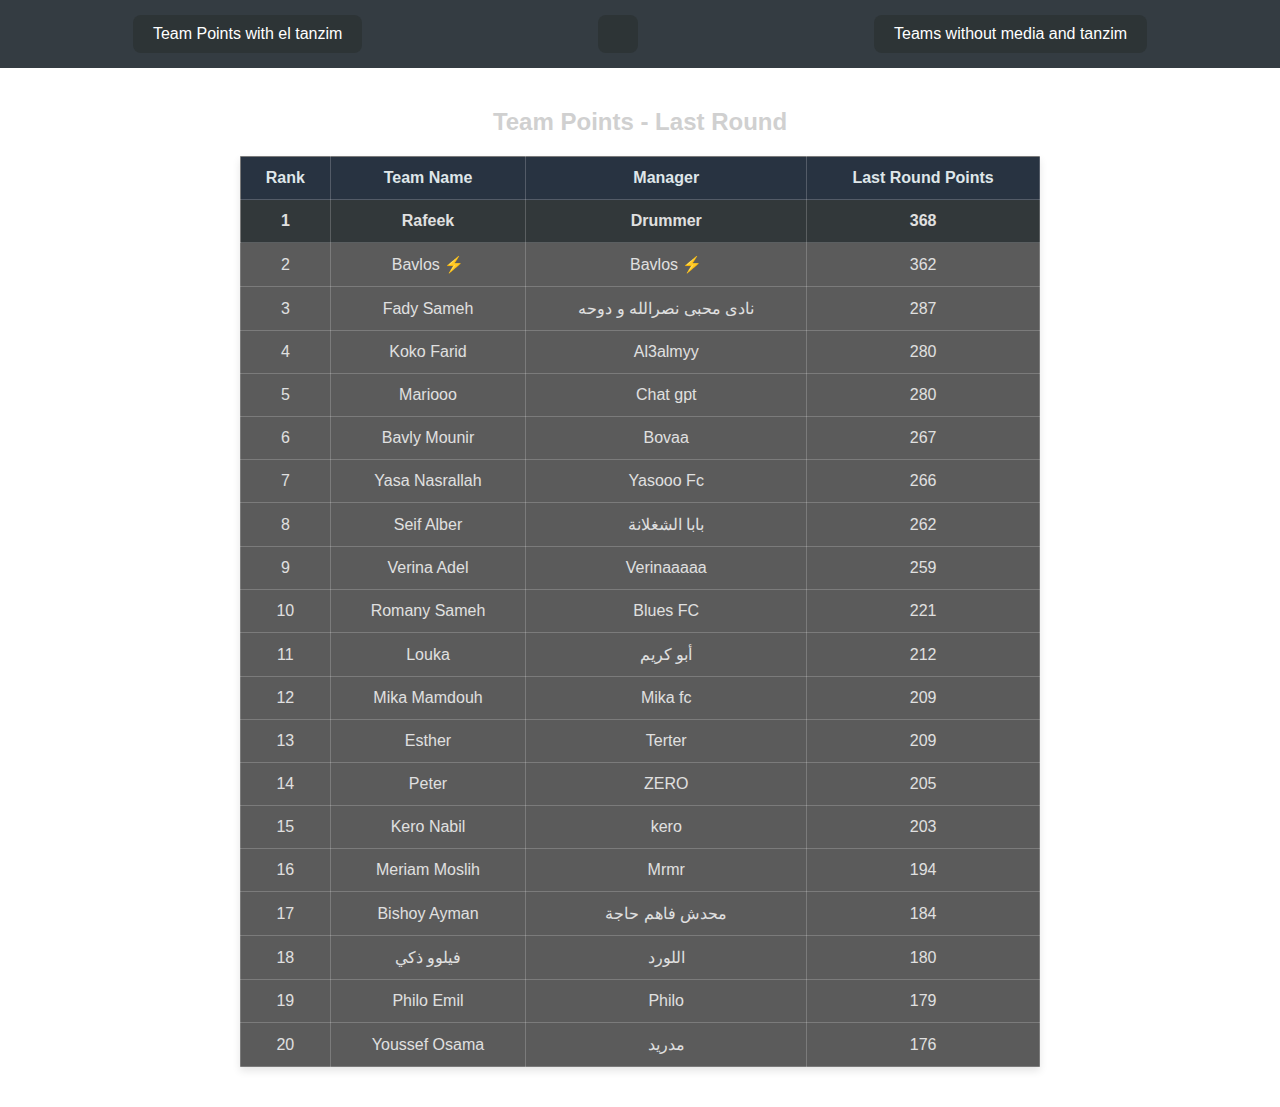
<file: index.html>
<!DOCTYPE html>
<html lang="en">
<head>
    <meta charset="UTF-8">
    <meta http-equiv="X-UA-Compatible" content="IE=edge">
    <meta name="viewport" content="width=device-width, initial-scale=1.0">
    <title>Fantasy League Dashboard</title>
     
    <link rel="stylesheet" href="style.css">
</head>
<body>
    <header>
        <nav>
            <button onclick="showSection('fantasy-teams')">Team Points with el tanzim</button>
            <button onclick="showSection('top-players')"></button>
            <button onclick="showSection('all-teams')"> Teams without media and tanzim</button>
        </nav>
    </header>
    <main>
        <!-- Fantasy Teams Section -->
        <section id="fantasy-teams" class="section active">
            <h2>Team Points - Last Round</h2>
            <table>
                <thead>
                    <tr>
                        <th>Rank</th>
                        <th>Team Name</th>
                        <th>Manager</th>
                        <th>Last Round Points</th>
                    </tr>
                </thead>
                        <tbody>
            <tr><td>1</td><td>Rafeek</td><td>Drummer</td><td>368</td></tr>
            <tr><td>2</td><td>Bavlos ⚡</td><td>Bavlos ⚡</td><td>362</td></tr>
            <tr><td>3</td><td>Fady Sameh</td><td>نادى محبى نصرالله و دوحه</td><td>287</td></tr>
            <tr><td>4</td><td>Koko Farid</td><td>Al3almyy</td><td>280</td></tr>
            <tr><td>5</td><td>Mariooo</td><td>Chat gpt</td><td>280</td></tr>
            <tr><td>6</td><td>Bavly Mounir</td><td>Bovaa</td><td>267</td></tr>
            <tr><td>7</td><td>Yasa Nasrallah</td><td>Yasooo Fc</td><td>266</td></tr>
            <tr><td>8</td><td>Seif Alber</td><td>بابا الشغلانة</td><td>262</td></tr>
            <tr><td>9</td><td>Verina Adel</td><td>Verinaaaaa</td><td>259</td></tr>
            <tr><td>10</td><td>Romany Sameh</td><td>Blues FC</td><td>221</td></tr>
            <tr><td>11</td><td>Louka</td><td>أبو كريم</td><td>212</td></tr>
            <tr><td>12</td><td>Mika Mamdouh</td><td>Mika fc</td><td>209</td></tr>
            <tr><td>13</td><td>Esther</td><td>Terter</td><td>209</td></tr>
            <tr><td>14</td><td>Peter</td><td>ZERO</td><td>205</td></tr>
            <tr><td>15</td><td>Kero Nabil</td><td>kero</td><td>203</td></tr>
            <tr><td>16</td><td>Meriam Moslih</td><td>Mrmr</td><td>194</td></tr>
            <tr><td>17</td><td>Bishoy Ayman</td><td>محدش فاهم حاجة</td><td>184</td></tr>
            <tr><td>18</td><td>فيلوو ذكي</td><td>اللورد</td><td>180</td></tr>
            <tr><td>19</td><td>Philo Emil</td><td>Philo</td><td>179</td></tr>
            <tr><td>20</td><td>Youssef Osama</td><td>مدريد</td><td>176</td></tr>
        </tbody>
            </table>
        </section>

          <!-- All Teams Section -->
        <section id="all-teams" class="section">
            <h2>All Teams Ranked by Total Points</h2>
            <table>
                <thead>
                    <tr>
                        <th>Rank</th>
                        <th>Player Name</th>
                        <th>Team Name</th>
                        <th>Total Points</th>
                    </tr>
                </thead>
                       <tbody>
                        <tr><td>1</td><td>Koko Farid</td><td>Al3almyy</td><td>280</td></tr>
            <tr><td>2</td><td>Verina Adel</td><td>Verinaaaaa</td><td>259</td></tr>
            <tr><td>3</td><td>Romany Sameh</td><td>Blues FC</td><td>221</td></tr>
            <tr><td>4</td><td>Louka</td><td>أبو كريم</td><td>212</td></tr>
            <tr><td>5</td><td>Mika Mamdouh</td><td>Mika fc</td><td>209</td></tr>
            <tr><td>6</td><td>Esther</td><td>Terter</td><td>209</td></tr>
            <tr><td>7</td><td>Kero Nabil</td><td>kero</td><td>203</td></tr>
            <tr><td>8</td><td>Meriam Moslih</td><td>Mrmr</td><td>194</td></tr>
            <tr><td>9</td><td>فيلوو ذكي</td><td>اللورد</td><td>180</td></tr>
            <tr><td>10</td><td>Philo Emil</td><td>Philo</td><td>179</td></tr>
            <tr><td>11</td><td>Youssef Osama</td><td>مدريد</td><td>176</td></tr>
            <tr><td>12</td><td>Youssef Magdy</td><td>pasito</td><td>171</td></tr>
            <tr><td>13</td><td>Mina Gamil</td><td>United</td><td>161</td></tr>
            <tr><td>14</td><td>Marian Gobran Khalil</td><td>om karim</td><td>159</td></tr>
            <tr><td>15</td><td>Youssef Zahy</td><td>jooo</td><td>152</td></tr>
            <tr><td>16</td><td>Youssef Hany</td><td>Dr3m</td><td>148</td></tr>
            <tr><td>17</td><td>Mariam Tarek</td><td>Marimocheck</td><td>138</td></tr>
            <tr><td>18</td><td>Bishoy Emad</td><td>Bo4kaa4</td><td>133</td></tr>
            <tr><td>19</td><td>Do7a</td><td>الدحادييح</td><td>120</td></tr>
            <tr><td>20</td><td>Mario Wageh</td><td>Mario Wageh</td><td>114</td></tr>
        </tbody>
   <script src="script.js"></script>

</body>
    </html>
</file>
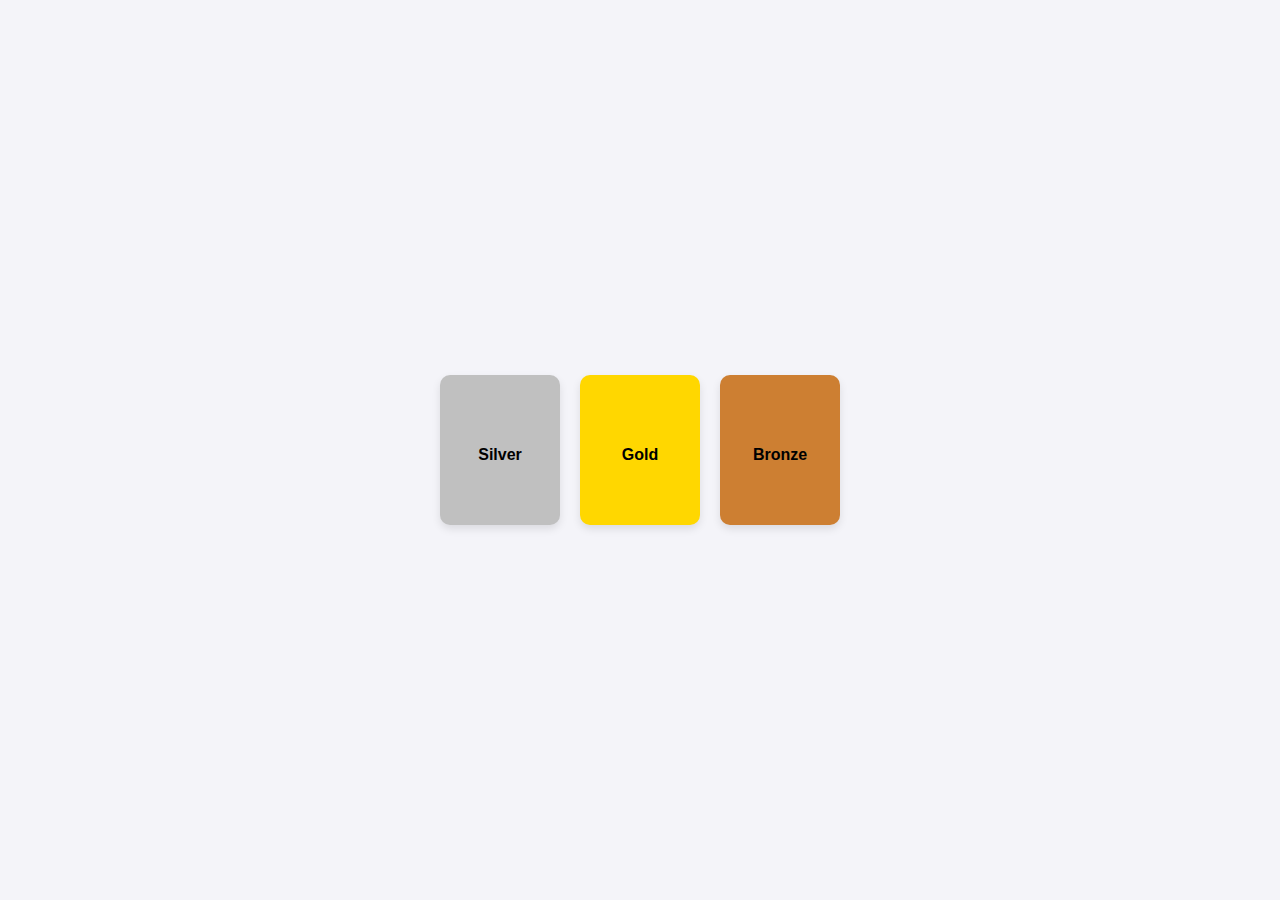
<file: indexx.html>
<!DOCTYPE html>
<html lang="en">
<head>
    <meta charset="UTF-8">
    <meta name="viewport" content="width=device-width, initial-scale=1.0">
    <title>Player Ranking</title>
    <style>
        body {
            font-family: Arial, sans-serif;
            display: flex;
            flex-direction: column;
            align-items: center;
            justify-content: center;
            height: 100vh;
            margin: 0;
            background: #f4f4f9;
        }
        .podium {
            display: flex;
            align-items: flex-end;
            gap: 20px;
        }
        .player-card {
            position: relative;
            width: 120px;
            height: 150px;
            display: flex;
            flex-direction: column;
            align-items: center;
            justify-content: center;
            background: #ddd;
            border-radius: 10px;
            box-shadow: 0 4px 8px rgba(0, 0, 0, 0.1);
            cursor: pointer;
            transition: transform 0.3s, box-shadow 0.3s;
        }
        .player-card:hover {
            transform: translateY(-10px);
            box-shadow: 0 8px 16px rgba(0, 0, 0, 0.2);
        }
        .gold {
            background: gold;
            animation: pulse 2s infinite;
        }
        .silver {
            background: silver;
            animation: shimmer 2s linear infinite;
        }
        .bronze {
            background: #cd7f32;
            animation: spinIn 1s ease-out;
        }
        .player-name {
            font-weight: bold;
            margin-top: 10px;
        }
        @keyframes pulse {
            0%, 100% { box-shadow: 0 0 10px rgba(255, 215, 0, 0.5); }
            50% { box-shadow: 0 0 20px rgba(255, 215, 0, 1); }
        }
        @keyframes shimmer {
            0% { background-position: -150%; }
            100% { background-position: 150%; }
        }
        @keyframes spinIn {
            0% { transform: rotateY(90deg); opacity: 0; }
            100% { transform: rotateY(0deg); opacity: 1; }
        }
        .details {
            margin-top: 20px;
            width: 80%;
            max-width: 600px;
            background: #fff;
            padding: 20px;
            border-radius: 10px;
            box-shadow: 0 4px 8px rgba(0, 0, 0, 0.1);
            display: none;
        }
        .details table {
            width: 100%;
            border-collapse: collapse;
        }
        .details table th, .details table td {
            padding: 10px;
            text-align: left;
            border-bottom: 1px solid #ddd;
        }
    </style>
</head>
<body>
    <div class="podium">
        <div class="player-card silver" data-player="silver">
            <div class="player-name">Silver</div>
        </div>
        <div class="player-card gold" data-player="gold">
            <div class="player-name">Gold</div>
        </div>
        <div class="player-card bronze" data-player="bronze">
            <div class="player-name">Bronze</div>
        </div>
    </div>

    <div class="details" id="details">
        <h3>Player Details</h3>
        <table>
            <thead>
                <tr>
                    <th>Round</th>
                    <th>Points</th>
                </tr>
            </thead>
            <tbody id="details-body">
                <!-- Dynamic content goes here -->
            </tbody>
        </table>
    </div>

    <script>
        const players = {
            gold: [
                { round: 1, points: 50 },
                { round: 2, points: 70 },
                { round: 3, points: 90 },
            ],
            silver: [
                { round: 1, points: 40 },
                { round: 2, points: 60 },
                { round: 3, points: 80 },
            ],
            bronze: [
                { round: 1, points: 30 },
                { round: 2, points: 50 },
                { round: 3, points: 70 },
            ],
        };

        const cards = document.querySelectorAll('.player-card');
        const details = document.getElementById('details');
        const detailsBody = document.getElementById('details-body');

        cards.forEach(card => {
            card.addEventListener('click', () => {
                const player = card.dataset.player;
                const data = players[player];

                detailsBody.innerHTML = data.map(row => `
                    <tr>
                        <td>${row.round}</td>
                        <td>${row.points}</td>
                    </tr>
                `).join('');

                details.style.display = 'block';
            });
        });
    </script>
</body>
</html>
</file>
<file: style.css>
/* General Reset */
* {
    margin: 0;
    padding: 0;
    box-sizing: border-box;
}

body {
    font-family: Arial, sans-serif;
    background-image: url("https://raw.githubusercontent.com/DaweryElAsfar/DaweryElAsfar.github.io/refs/heads/main/modern-cricket-stadium-night.jpg");
    background-size: cover;
    background-position: center;
    background-repeat: no-repeat;
    color: #d0d0d0; /* Softer white for better readability */
}

/* Navigation Bar */
nav {
    background-color: rgba(30, 39, 46, 0.9); /* Darker navy background */
    color: white;
    display: flex;
    justify-content: space-around;
    padding: 15px;
}

nav button {
    background-color: #2d3436; /* Darker shade for buttons */
    color: white;
    border: none;
    padding: 10px 20px;
    cursor: pointer;
    font-size: 16px;
    border-radius: 8px;
    transition: background-color 0.3s ease;
}

nav button:hover {
    background-color: #0984e3; /* Dark cyan on hover */
}

/* Section Styling */
.section {
    display: none;
    margin: 40px auto;
    max-width: 900px;
    text-align: center;
    position: relative;
    z-index: 1;
}

.section.active {
    display: block;
}

/* Table Styling */
table {
    margin: 20px auto;
    width: 100%;
    max-width: 800px;
    border-collapse: collapse;
    box-shadow: 0 4px 8px rgba(0, 0, 0, 0.1);
    background-color: rgba(50, 50, 50, 0.8); /* Darker background for the table */
}

th, td {
    border: 1px solid rgba(255, 255, 255, 0.2);
    padding: 12px;
    text-align: center;
    color: #e0e0e0; /* Light gray for readability */
    font-family: 'Verdana', sans-serif;
    font-size: 1rem;
}

th {
    background-color: rgba(34, 47, 62, 0.9); /* Darker navy for headers */
    font-weight: bold;
    color: #dfe6e9; /* Light gray for contrast */
}

tbody tr:hover {
    background-color: rgba(255, 255, 255, 0.05); /* Subtle hover effect */
}

/* Special Style for the First Rank */
tbody tr:first-child {
    background-color: rgba(45, 52, 54, 0.9); /* Dark color for first rank */
    color: #00cec9; /* Highlighted cyan text */
    font-weight: bold;
    animation: first-rank-glow 2s infinite alternate;
}

@keyframes first-rank-glow {
    from {
        box-shadow: 0 0 10px #81ecec;
    }
    to {
        box-shadow: 0 0 20px #00cec9;
    }
}

/* Player Card Styling */
.player-card-container {
    display: flex;
    flex-wrap: wrap;
    justify-content: center;
    gap: 20px;
    margin-top: 20px;
}

.player-card {
    background-color: rgba(34, 47, 62, 0.9); /* Dark navy background */
    color: #dfe6e9;
    border-radius: 12px;
    box-shadow: 0 8px 16px rgba(0, 0, 0, 0.2);
    padding: 20px;
    width: 250px;
    text-align: center;
    font-family: 'Verdana', sans-serif;
    font-size: 1.1rem;
    transition: transform 0.3s ease, box-shadow 0.3s ease;
}

.player-card:hover {
    transform: translateY(-10px);
    box-shadow: 0 12px 24px rgba(0, 0, 0, 0.3);
}

.player-card h3 {
    font-size: 1.4rem;
    margin-bottom: 10px;
    color: #00cec9; /* Bright cyan for player name */
}

.player-card p {
    font-size: 1rem;
    color: #b2bec3; /* Softer light gray for player details */
}
</file>
